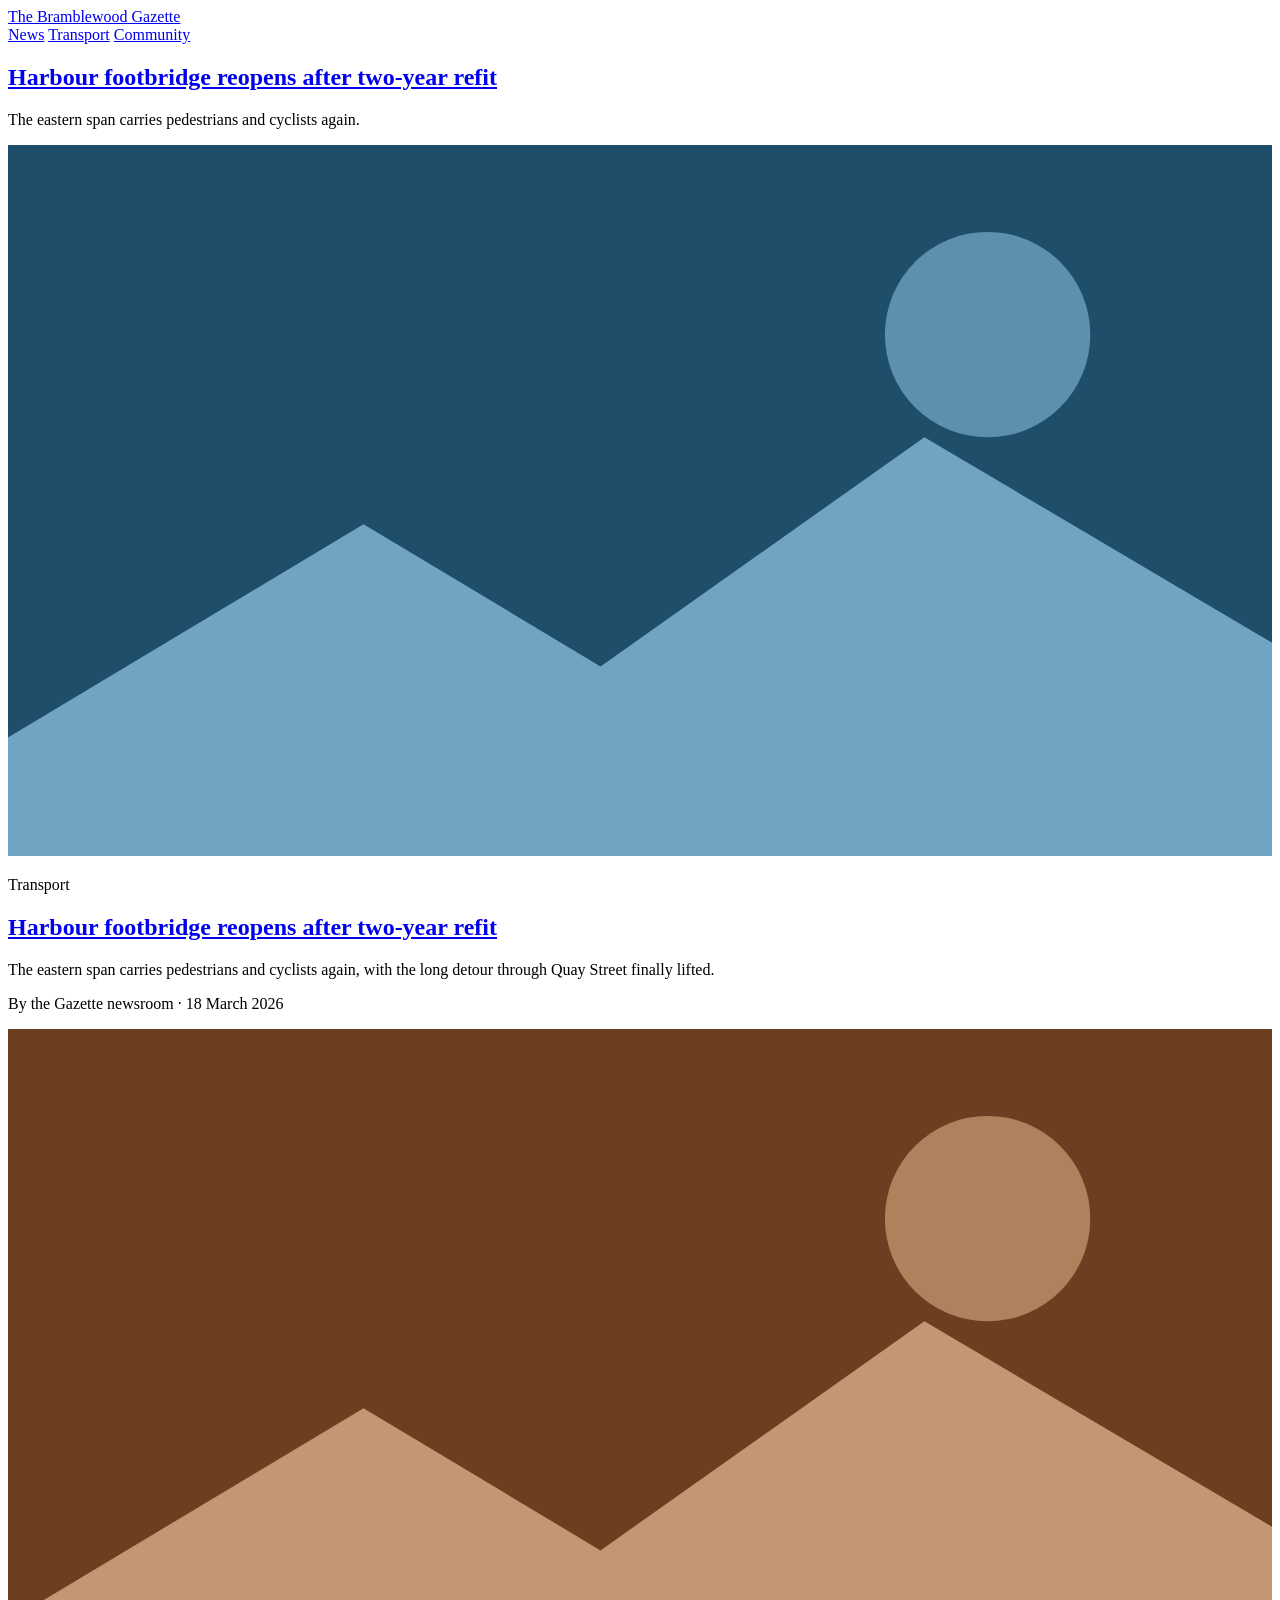
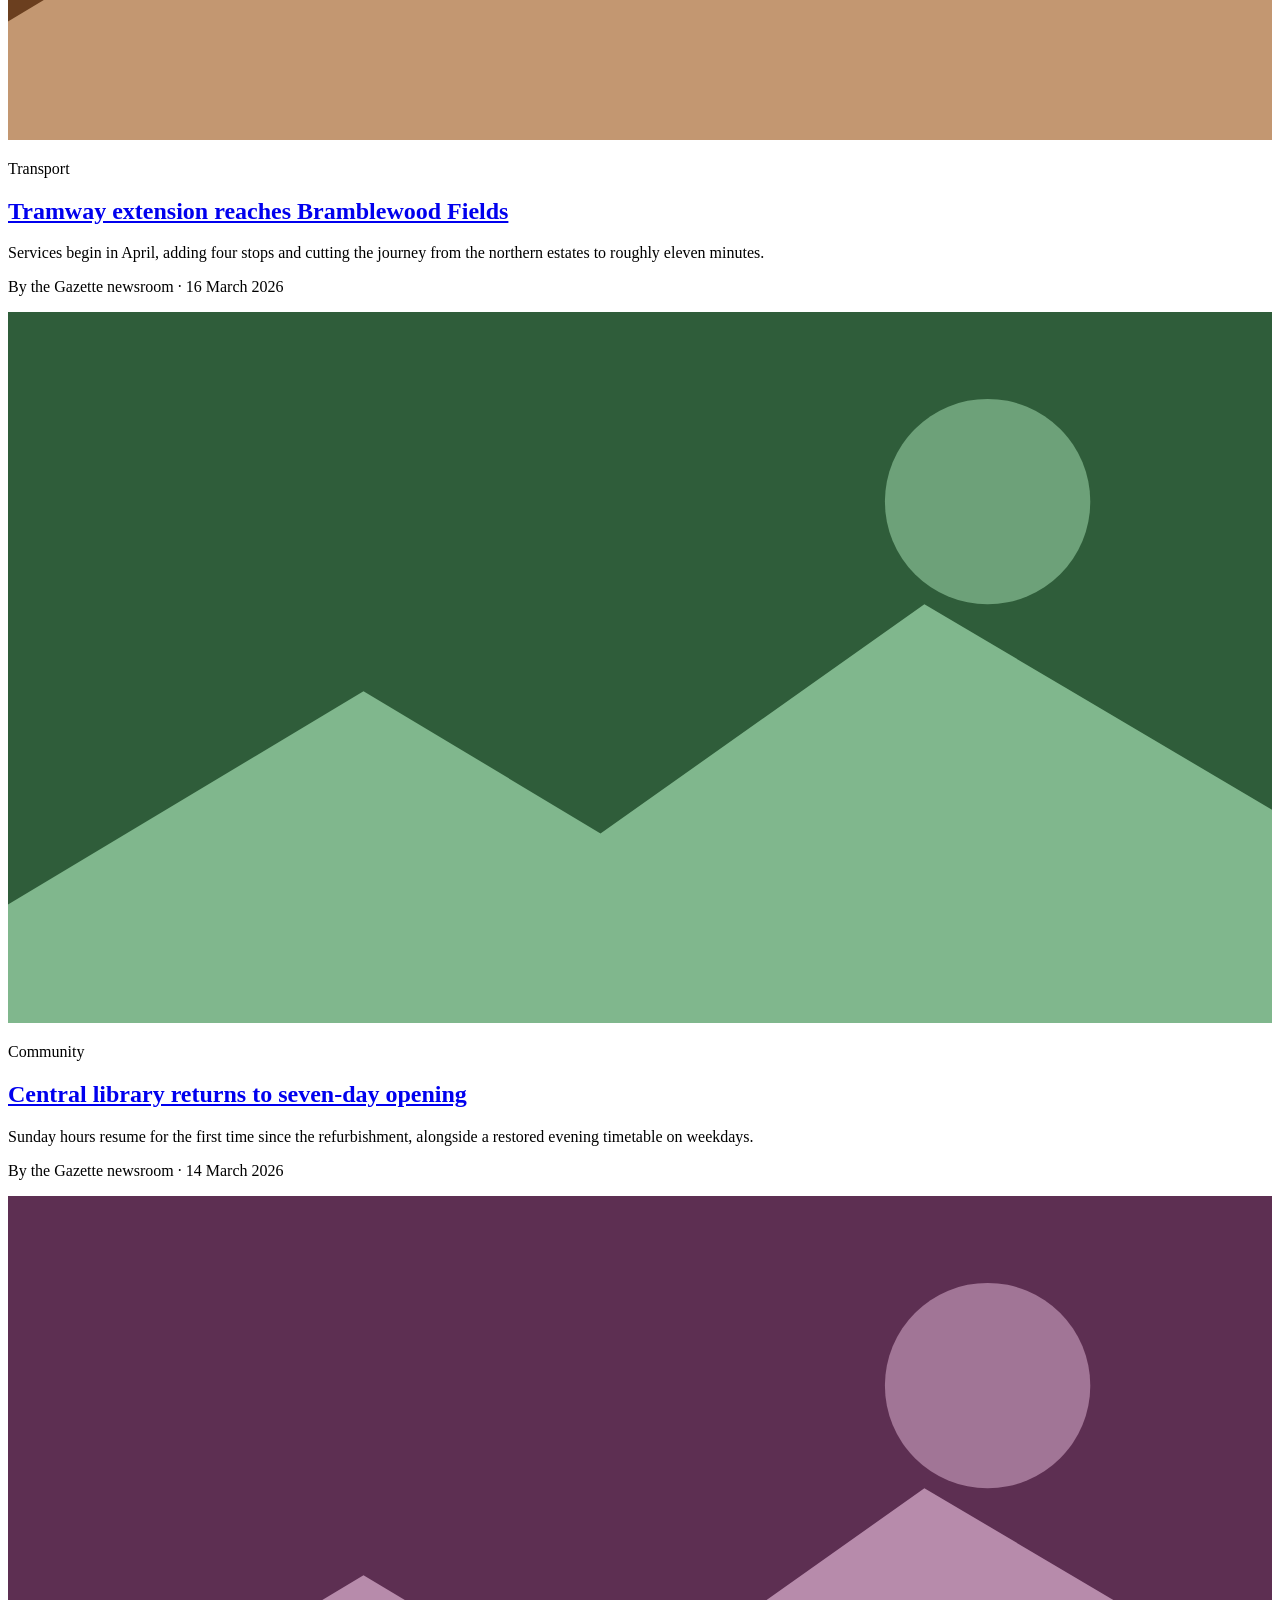
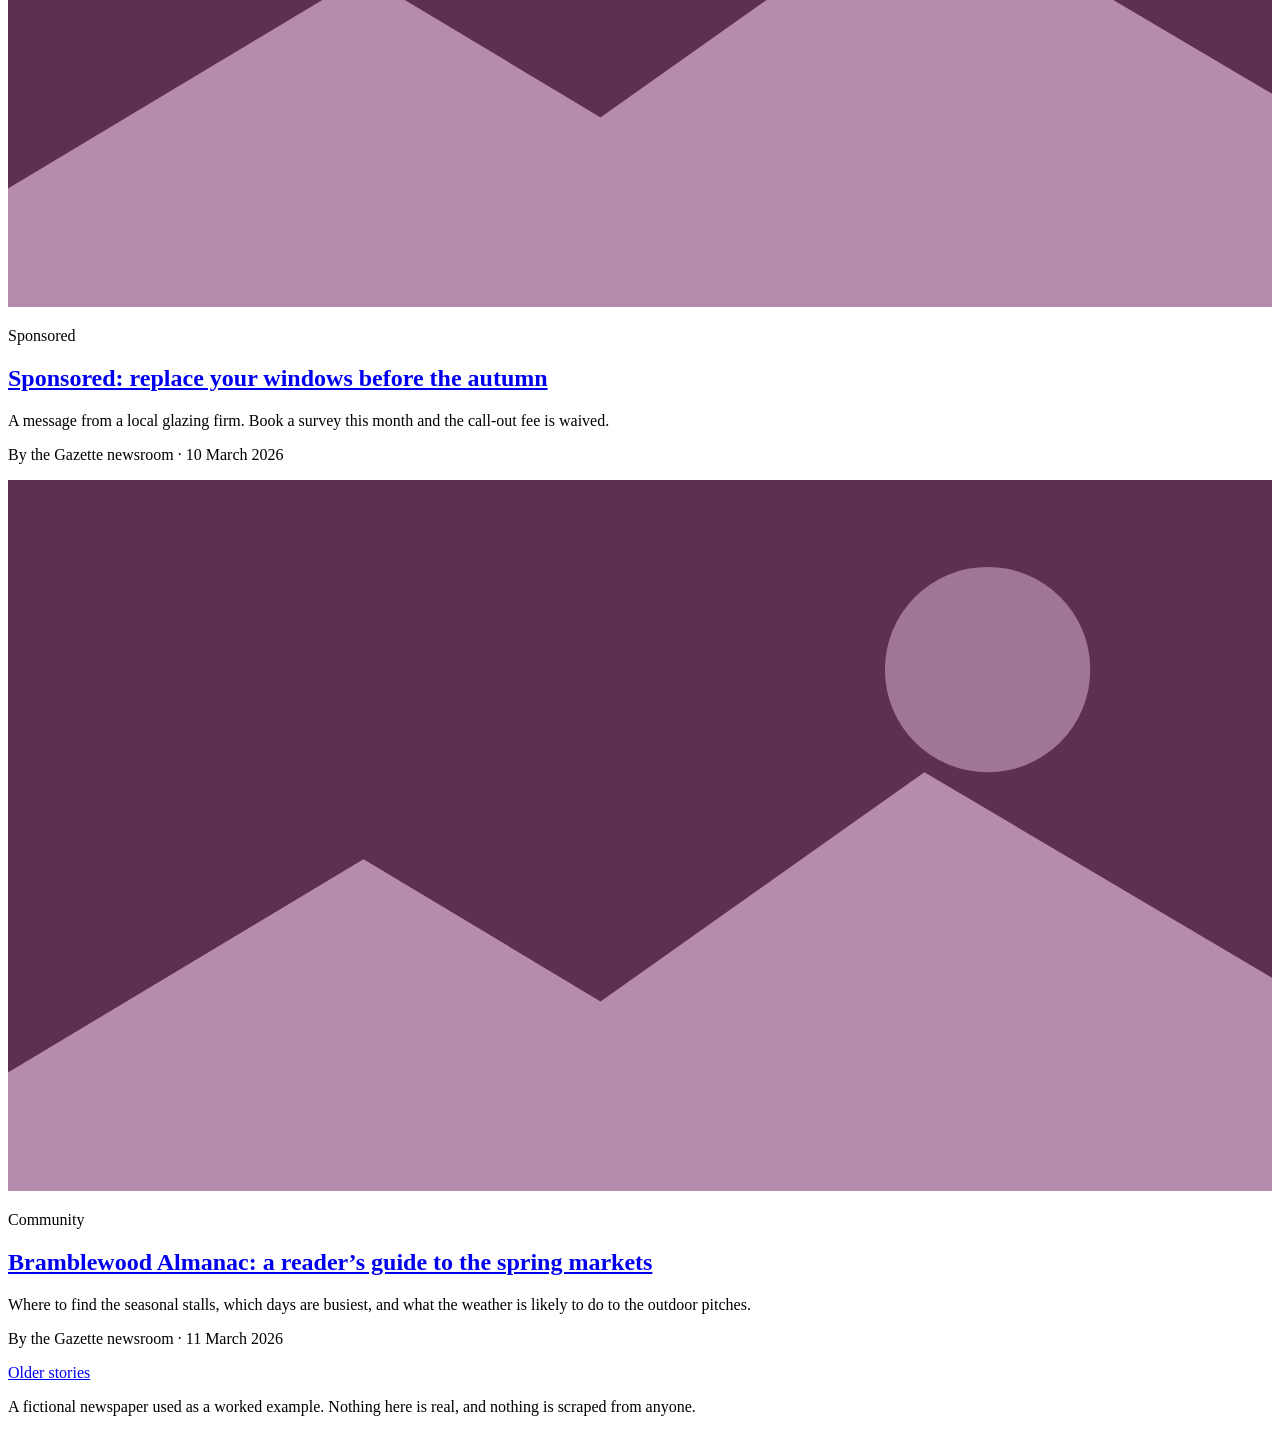
<file: docs/examples/demo-site/index.html>
<!doctype html>
<html lang="en">
<head>
  <meta charset="utf-8">
  <meta name="viewport" content="width=device-width, initial-scale=1">
  <title>The Bramblewood Gazette</title>
  <meta name="description" content="A fictional local newspaper, used as a worked example for building a feed.">
</head>
<body>
  <header class="masthead">
    <a class="wordmark" href="index.html">The Bramblewood Gazette</a>
    <nav class="sections">
      <a href="index.html">News</a>
      <a href="index.html">Transport</a>
      <a href="index.html">Community</a>
    </nav>
  </header>

  <main>
    <!-- A single trailed story above the list. It is not an .story card, so a
         recipe that selects .story alone will not pick it up. -->
    <section class="lead">
      <h1 class="lead__title"><a href="articles/harbour.html">Harbour footbridge reopens after two-year refit</a></h1>
      <p class="lead__standfirst">The eastern span carries pedestrians and cyclists again.</p>
    </section>

    <section class="stories">
      <article class="story" data-section="Transport">
        <a class="story__image" href="articles/harbour.html"><img src="images/harbour.svg" alt="" loading="lazy"></a>
        <div class="story__text">
          <p class="story__kicker">Transport</p>
          <h2 class="story__title"><a href="articles/harbour.html">Harbour footbridge reopens after two-year refit</a></h2>
          <p class="story__standfirst">The eastern span carries pedestrians and cyclists again, with the long detour through Quay Street finally lifted.</p>
          <p class="story__meta">By the Gazette newsroom · <time datetime="2026-03-18T07:30:00Z">18 March 2026</time></p>
        </div>
      </article>
      <article class="story" data-section="Transport">
        <a class="story__image" href="articles/tramway.html"><img src="images/tramway.svg" alt="" loading="lazy"></a>
        <div class="story__text">
          <p class="story__kicker">Transport</p>
          <h2 class="story__title"><a href="articles/tramway.html">Tramway extension reaches Bramblewood Fields</a></h2>
          <p class="story__standfirst">Services begin in April, adding four stops and cutting the journey from the northern estates to roughly eleven minutes.</p>
          <p class="story__meta">By the Gazette newsroom · <time datetime="2026-03-16T16:45:00Z">16 March 2026</time></p>
        </div>
      </article>
      <article class="story" data-section="Community">
        <a class="story__image" href="articles/library.html"><img src="images/library.svg" alt="" loading="lazy"></a>
        <div class="story__text">
          <p class="story__kicker">Community</p>
          <h2 class="story__title"><a href="articles/library.html">Central library returns to seven-day opening</a></h2>
          <p class="story__standfirst">Sunday hours resume for the first time since the refurbishment, alongside a restored evening timetable on weekdays.</p>
          <p class="story__meta">By the Gazette newsroom · <time datetime="2026-03-14T09:00:00Z">14 March 2026</time></p>
        </div>
      </article>
      <article class="story story--promoted" data-section="Sponsored">
        <a class="story__image" href="#"><img src="images/almanac.svg" alt="" loading="lazy"></a>
        <div class="story__text">
          <p class="story__kicker">Sponsored</p>
          <h2 class="story__title"><a href="#">Sponsored: replace your windows before the autumn</a></h2>
          <p class="story__standfirst">A message from a local glazing firm. Book a survey this month and the call-out fee is waived.</p>
          <p class="story__meta">By the Gazette newsroom · <time datetime="2026-03-10T08:00:00Z">10 March 2026</time></p>
        </div>
      </article>
      <article class="story" data-section="Community">
        <a class="story__image" href="articles/almanac.html"><img src="images/almanac.svg" alt="" loading="lazy"></a>
        <div class="story__text">
          <p class="story__kicker">Community</p>
          <h2 class="story__title"><a href="articles/almanac.html">Bramblewood Almanac: a reader’s guide to the spring markets</a></h2>
          <p class="story__standfirst">Where to find the seasonal stalls, which days are busiest, and what the weather is likely to do to the outdoor pitches.</p>
          <p class="story__meta">By the Gazette newsroom · <time datetime="2026-03-11T11:15:00Z">11 March 2026</time></p>
        </div>
      </article>
    </section>

    <nav class="pagination"><a href="index.html">Older stories</a></nav>
  </main>

  <footer class="site-footer">
    <p>A fictional newspaper used as a worked example. Nothing here is real, and nothing is scraped from anyone.</p>
  </footer>
</body>
</html>
</file>
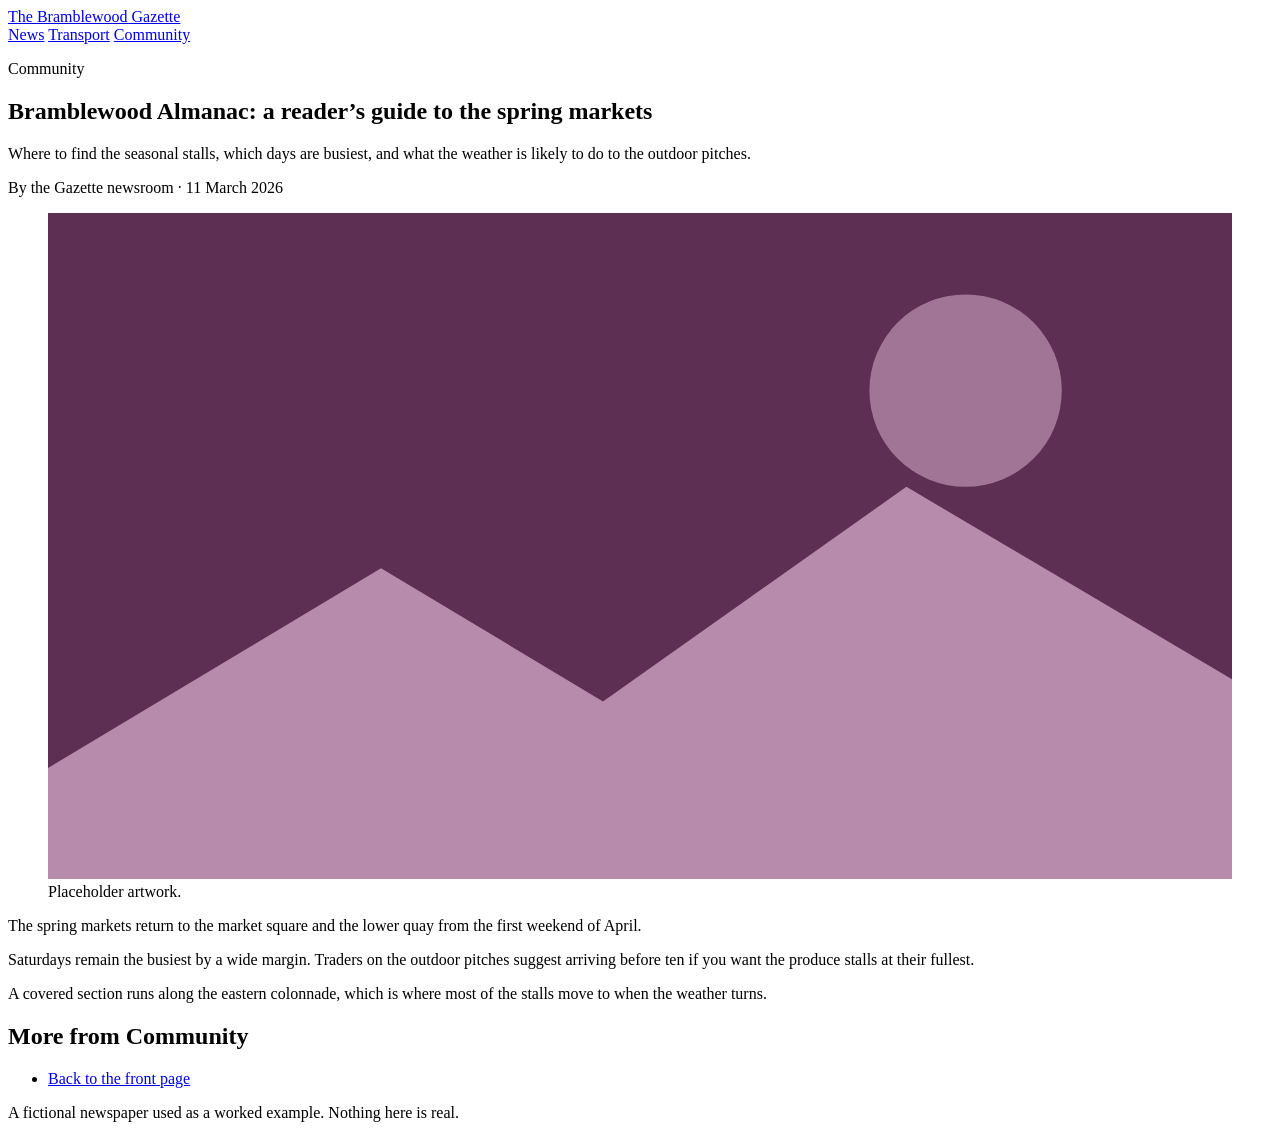
<file: docs/examples/demo-site/articles/almanac.html>
<!doctype html>
<html lang="en">
<head>
  <meta charset="utf-8">
  <meta name="viewport" content="width=device-width, initial-scale=1">
  <title>Bramblewood Almanac: a reader’s guide to the spring markets — The Bramblewood Gazette</title>
</head>
<body>
  <header class="masthead">
    <a class="wordmark" href="../index.html">The Bramblewood Gazette</a>
    <nav class="sections"><a href="../index.html">News</a> <a href="../index.html">Transport</a> <a href="../index.html">Community</a></nav>
  </header>
  <main>
    <article class="article">
      <p class="kicker">Community</p>
      <h1>Bramblewood Almanac: a reader’s guide to the spring markets</h1>
      <p class="standfirst">Where to find the seasonal stalls, which days are busiest, and what the weather is likely to do to the outdoor pitches.</p>
      <p class="byline">By the Gazette newsroom · <time datetime="2026-03-11T11:15:00Z">11 March 2026</time></p>
      <figure><img src="../images/almanac.svg" alt=""><figcaption>Placeholder artwork.</figcaption></figure>
      <div class="article-body">
      <p>The spring markets return to the market square and the lower quay from the first weekend of April.</p>
      <p>Saturdays remain the busiest by a wide margin. Traders on the outdoor pitches suggest arriving before ten if you want the produce stalls at their fullest.</p>
      <p>A covered section runs along the eastern colonnade, which is where most of the stalls move to when the weather turns.</p>
      </div>
      <aside class="related"><h2>More from Community</h2><ul><li><a href="../index.html">Back to the front page</a></li></ul></aside>
    </article>
  </main>
  <footer class="site-footer"><p>A fictional newspaper used as a worked example. Nothing here is real.</p></footer>
</body>
</html>
</file>
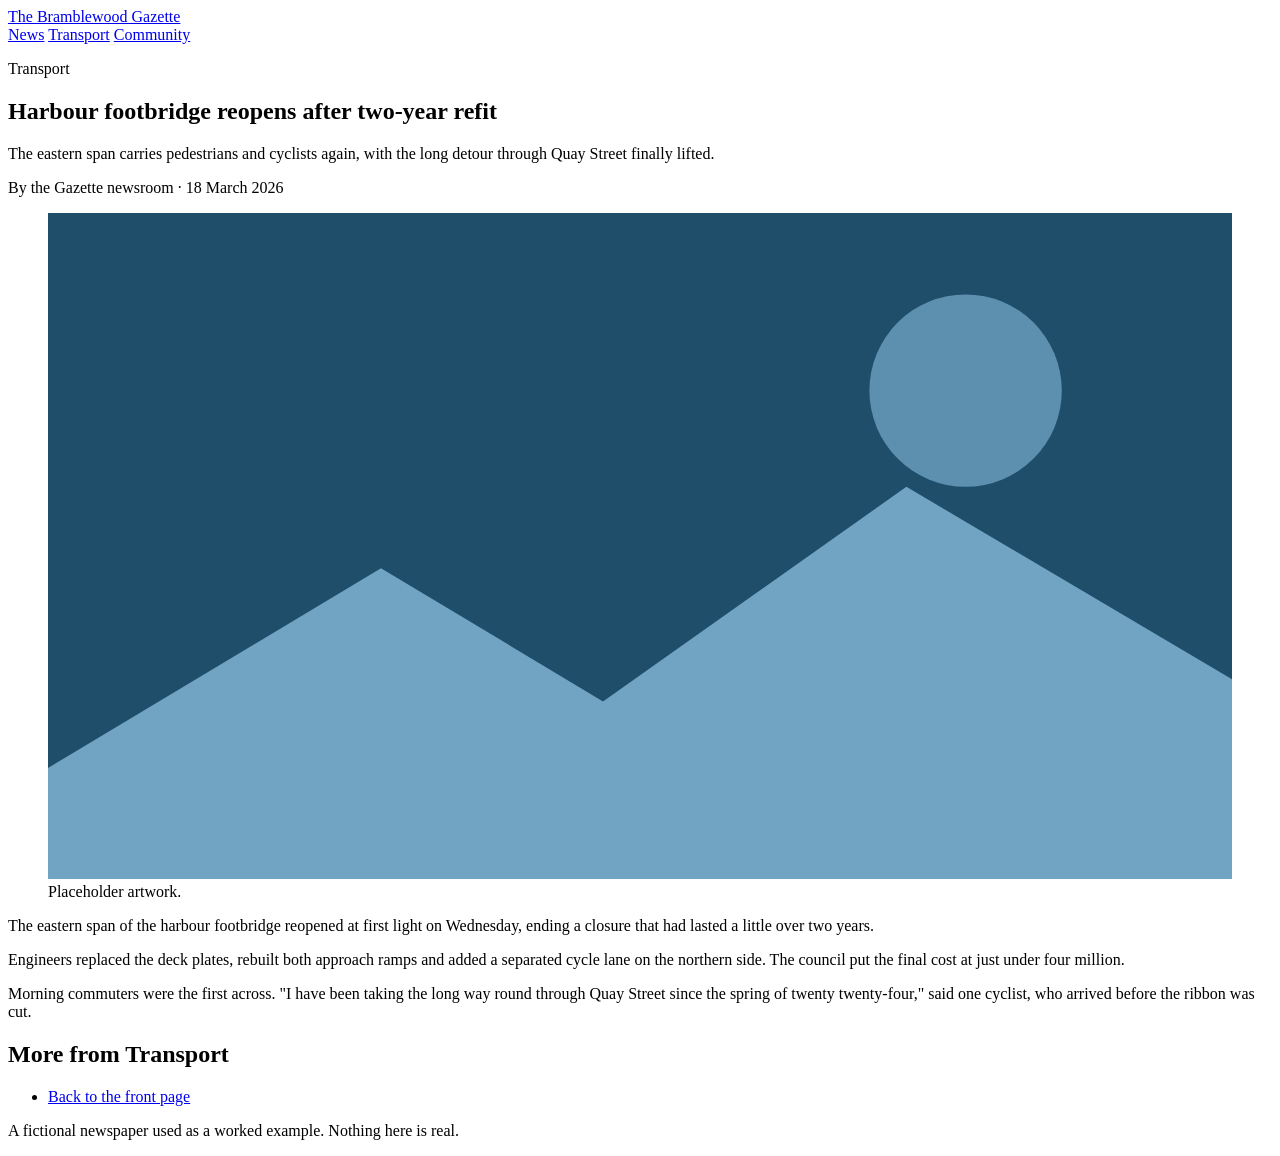
<file: docs/examples/demo-site/articles/harbour.html>
<!doctype html>
<html lang="en">
<head>
  <meta charset="utf-8">
  <meta name="viewport" content="width=device-width, initial-scale=1">
  <title>Harbour footbridge reopens after two-year refit — The Bramblewood Gazette</title>
</head>
<body>
  <header class="masthead">
    <a class="wordmark" href="../index.html">The Bramblewood Gazette</a>
    <nav class="sections"><a href="../index.html">News</a> <a href="../index.html">Transport</a> <a href="../index.html">Community</a></nav>
  </header>
  <main>
    <article class="article">
      <p class="kicker">Transport</p>
      <h1>Harbour footbridge reopens after two-year refit</h1>
      <p class="standfirst">The eastern span carries pedestrians and cyclists again, with the long detour through Quay Street finally lifted.</p>
      <p class="byline">By the Gazette newsroom · <time datetime="2026-03-18T07:30:00Z">18 March 2026</time></p>
      <figure><img src="../images/harbour.svg" alt=""><figcaption>Placeholder artwork.</figcaption></figure>
      <div class="article-body">
      <p>The eastern span of the harbour footbridge reopened at first light on Wednesday, ending a closure that had lasted a little over two years.</p>
      <p>Engineers replaced the deck plates, rebuilt both approach ramps and added a separated cycle lane on the northern side. The council put the final cost at just under four million.</p>
      <p>Morning commuters were the first across. "I have been taking the long way round through Quay Street since the spring of twenty twenty-four," said one cyclist, who arrived before the ribbon was cut.</p>
      </div>
      <aside class="related"><h2>More from Transport</h2><ul><li><a href="../index.html">Back to the front page</a></li></ul></aside>
    </article>
  </main>
  <footer class="site-footer"><p>A fictional newspaper used as a worked example. Nothing here is real.</p></footer>
</body>
</html>
</file>
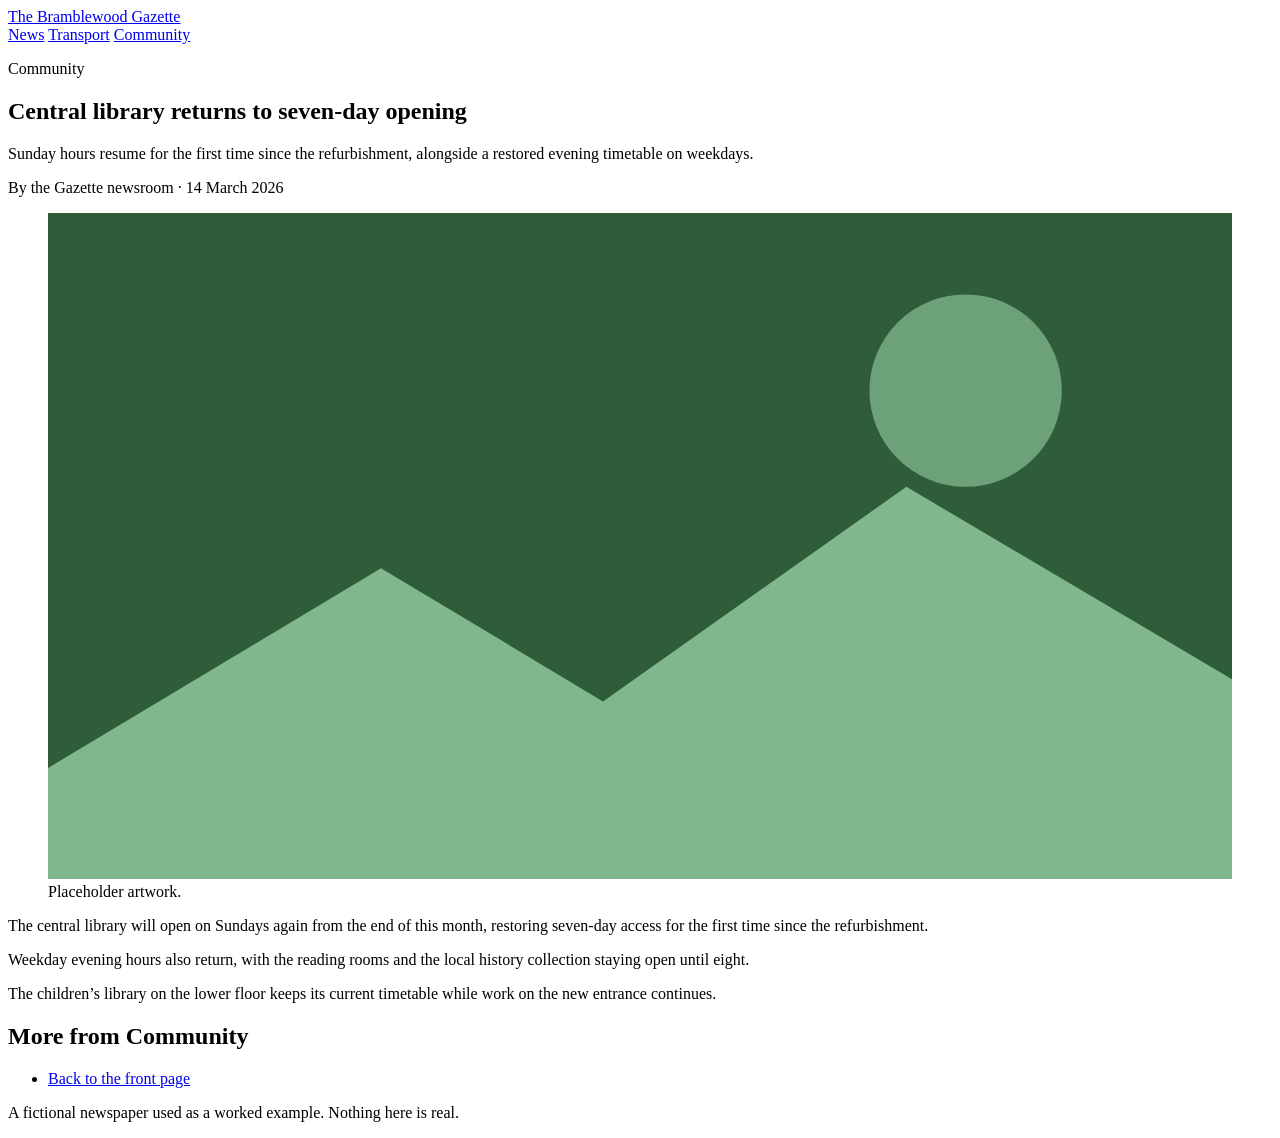
<file: docs/examples/demo-site/articles/library.html>
<!doctype html>
<html lang="en">
<head>
  <meta charset="utf-8">
  <meta name="viewport" content="width=device-width, initial-scale=1">
  <title>Central library returns to seven-day opening — The Bramblewood Gazette</title>
</head>
<body>
  <header class="masthead">
    <a class="wordmark" href="../index.html">The Bramblewood Gazette</a>
    <nav class="sections"><a href="../index.html">News</a> <a href="../index.html">Transport</a> <a href="../index.html">Community</a></nav>
  </header>
  <main>
    <article class="article">
      <p class="kicker">Community</p>
      <h1>Central library returns to seven-day opening</h1>
      <p class="standfirst">Sunday hours resume for the first time since the refurbishment, alongside a restored evening timetable on weekdays.</p>
      <p class="byline">By the Gazette newsroom · <time datetime="2026-03-14T09:00:00Z">14 March 2026</time></p>
      <figure><img src="../images/library.svg" alt=""><figcaption>Placeholder artwork.</figcaption></figure>
      <div class="article-body">
      <p>The central library will open on Sundays again from the end of this month, restoring seven-day access for the first time since the refurbishment.</p>
      <p>Weekday evening hours also return, with the reading rooms and the local history collection staying open until eight.</p>
      <p>The children’s library on the lower floor keeps its current timetable while work on the new entrance continues.</p>
      </div>
      <aside class="related"><h2>More from Community</h2><ul><li><a href="../index.html">Back to the front page</a></li></ul></aside>
    </article>
  </main>
  <footer class="site-footer"><p>A fictional newspaper used as a worked example. Nothing here is real.</p></footer>
</body>
</html>
</file>
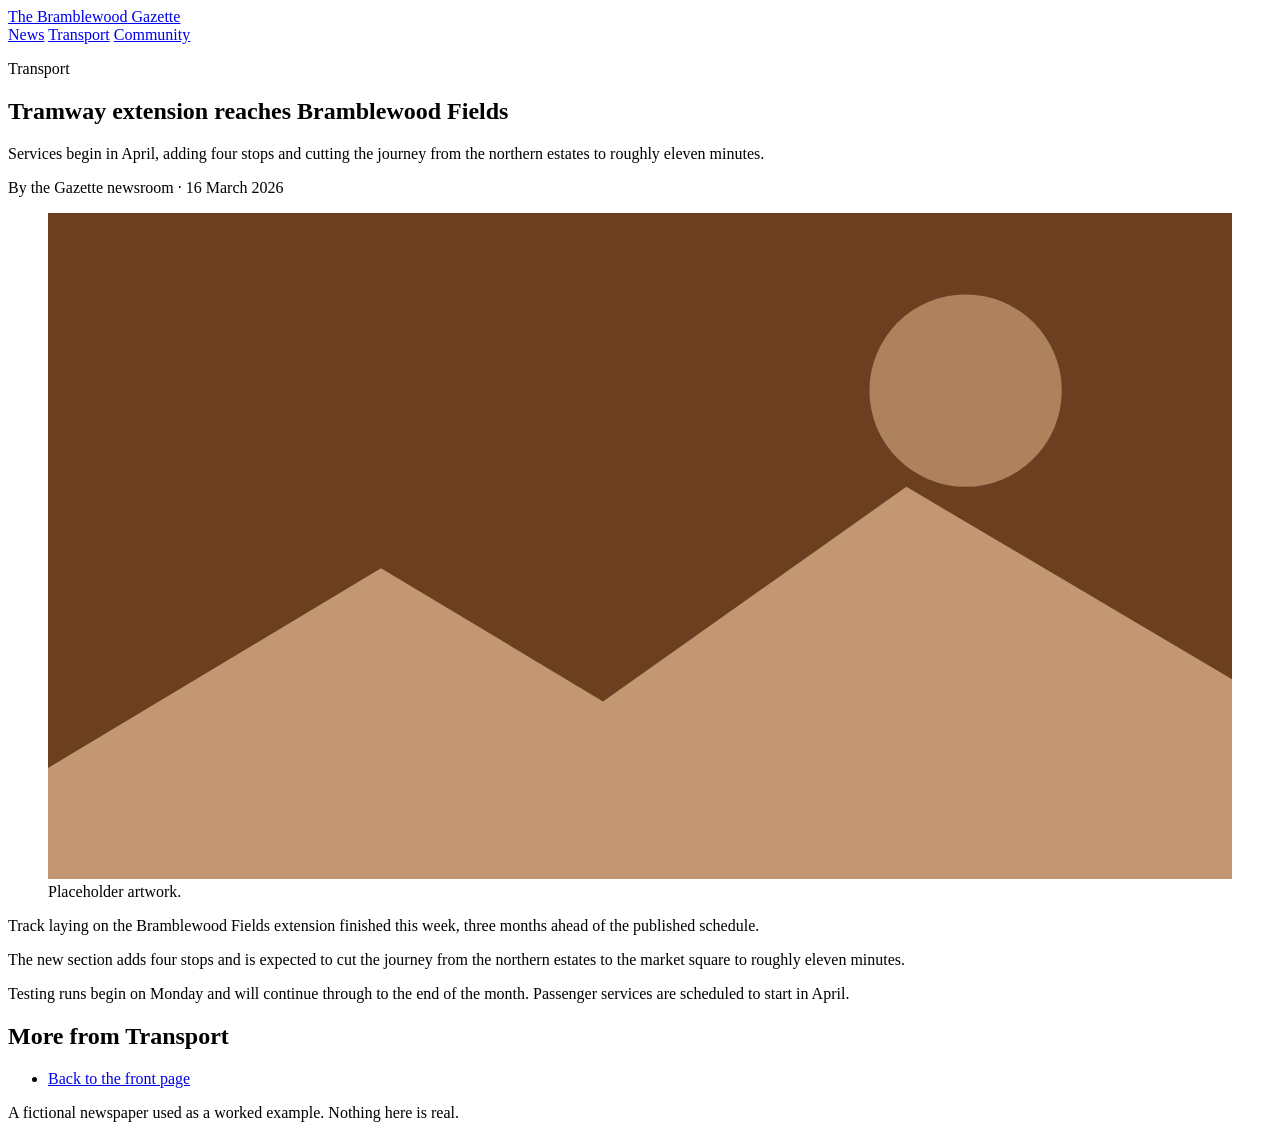
<file: docs/examples/demo-site/articles/tramway.html>
<!doctype html>
<html lang="en">
<head>
  <meta charset="utf-8">
  <meta name="viewport" content="width=device-width, initial-scale=1">
  <title>Tramway extension reaches Bramblewood Fields — The Bramblewood Gazette</title>
</head>
<body>
  <header class="masthead">
    <a class="wordmark" href="../index.html">The Bramblewood Gazette</a>
    <nav class="sections"><a href="../index.html">News</a> <a href="../index.html">Transport</a> <a href="../index.html">Community</a></nav>
  </header>
  <main>
    <article class="article">
      <p class="kicker">Transport</p>
      <h1>Tramway extension reaches Bramblewood Fields</h1>
      <p class="standfirst">Services begin in April, adding four stops and cutting the journey from the northern estates to roughly eleven minutes.</p>
      <p class="byline">By the Gazette newsroom · <time datetime="2026-03-16T16:45:00Z">16 March 2026</time></p>
      <figure><img src="../images/tramway.svg" alt=""><figcaption>Placeholder artwork.</figcaption></figure>
      <div class="article-body">
      <p>Track laying on the Bramblewood Fields extension finished this week, three months ahead of the published schedule.</p>
      <p>The new section adds four stops and is expected to cut the journey from the northern estates to the market square to roughly eleven minutes.</p>
      <p>Testing runs begin on Monday and will continue through to the end of the month. Passenger services are scheduled to start in April.</p>
      </div>
      <aside class="related"><h2>More from Transport</h2><ul><li><a href="../index.html">Back to the front page</a></li></ul></aside>
    </article>
  </main>
  <footer class="site-footer"><p>A fictional newspaper used as a worked example. Nothing here is real.</p></footer>
</body>
</html>
</file>
